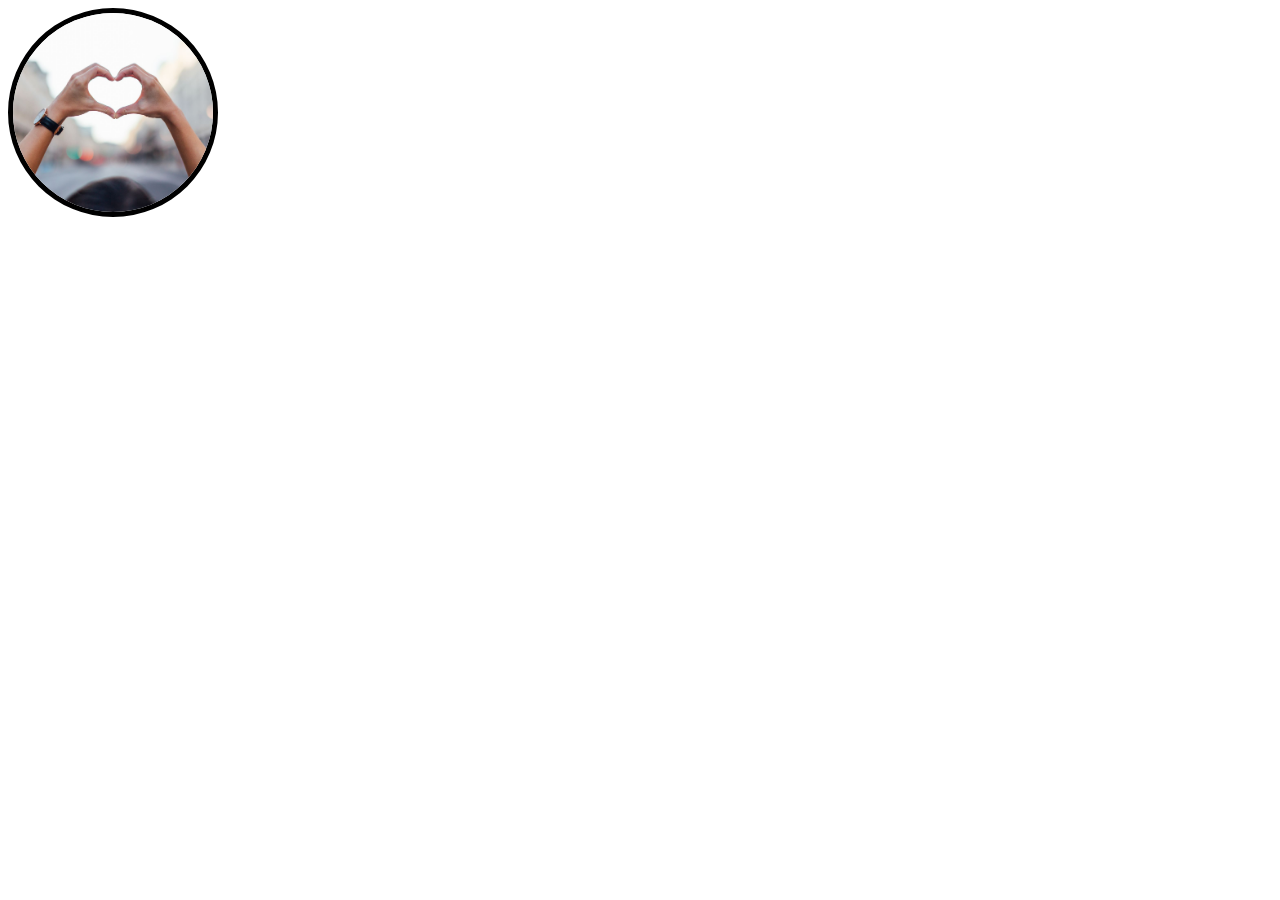
<file: html with css/animation1.html>
<!DOCTYPE html>
<html lnag = "kr">
    <head>
        <title>The Nico Times</title>
        <style>
            @keyframes superSexyCoinFlip /*애니메이션 이름 */ {
                from{
                    transform: rotateY(0) ;
                }
                to{
                    transform: rotateY(180deg) translateX(100px);
                }
            }
            img {
                border : 5px solid black;
                width: 200px;
                border-radius: 50%;
                animation: superSexyCoinFlip 5s ease-in-out infinite;
                /* 마우스 무빙없이 계속 실행되게 하기 */
            }
        </style>
    </head>
<body>
    <img src="logo.jpg" /></a>
</body>
</html>
</file>
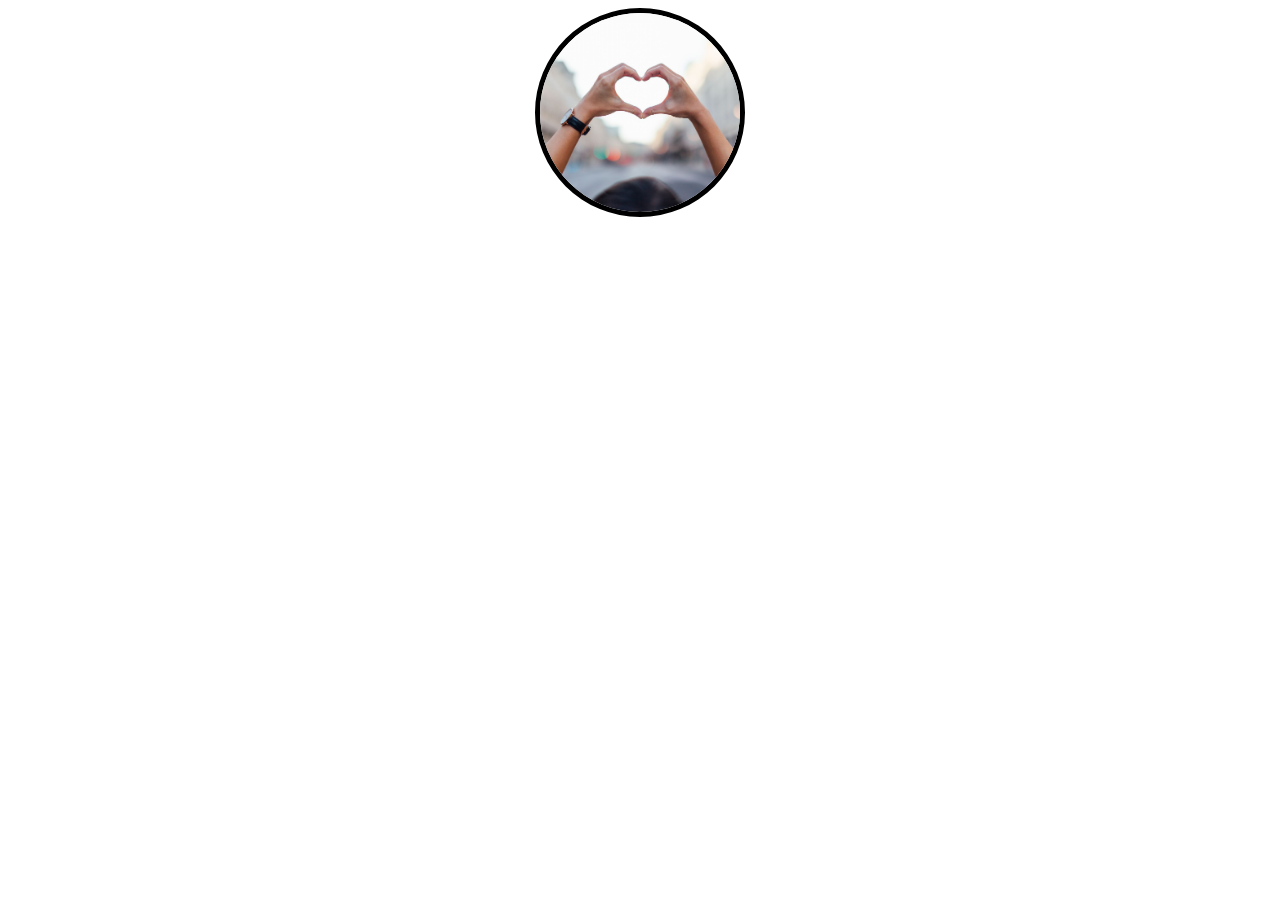
<file: html with css/animation2.html>
<!DOCTYPE html>
<html lnag = "kr">
    <head>
        <title>The Nico Times</title>
        <style>
            body {
                display: flex;
                justify-content: center;
            } /*단계별로 적용시키기 끊어지는거 없이 연속적으로 */
            @keyframes superSexyCoinFlip{
                0%{
                    transform: rotateY(0);
                }
                25%{
                    transform: scale(2);
                    
                }
                50%{
                    border-radius: 0px;
                    transform: rotateY(180deg) translateY(100px);
                    border-color: tomato;
                    opacity:0;

                }
                75%{
                    transform: scale(5);
                    border-radius: 20px;
                }  
                100%{
                    transform: rotateY(0);
                }
            }
            img {
                border : 5px solid black;
                border-radius: 50%;
                width: 200px;
                animation: superSexyCoinFlip 5s ease-in-out infinite;
                /* 마우스 무빙없이 계속 실행되게 하기 */
            }
        </style>
    </head>
<body>
    <img src="logo.jpg" /></a>
</body>
</html>
</file>
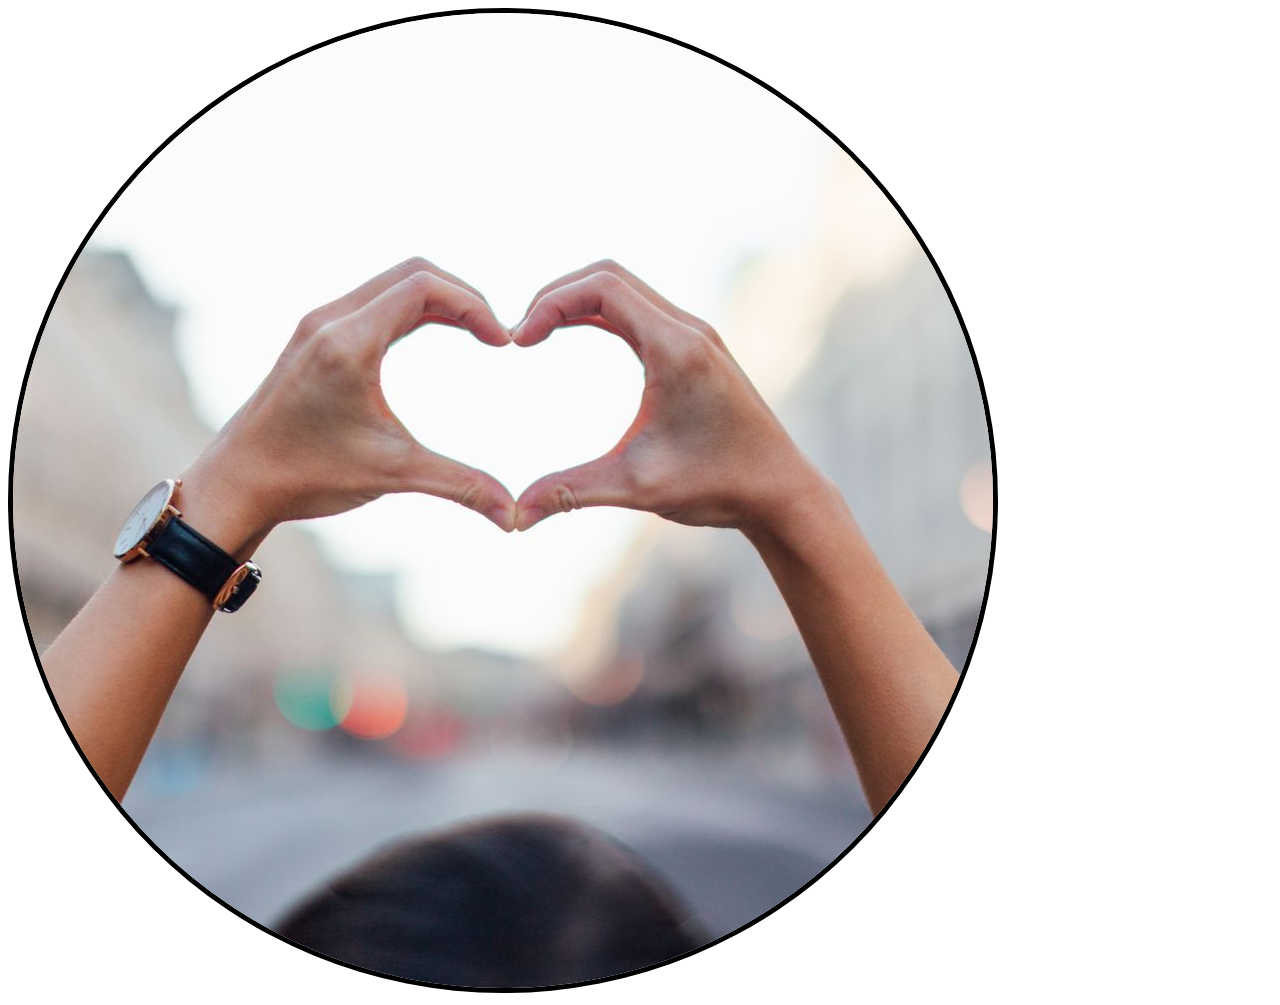
<file: html with css/transformation.html>
<!DOCTYPE html>
<html lnag = "kr">
    <head>
        <title>The Nico Times</title>
        <style>
            img {
                border : 5px solid black;
                border-radius: 50%;
                transition: transform 2s ease-in-out;
                 /* hover의 기능을 추가시켜 transition의 에니메이션 기능 적용 */

            }
            img:hover{
                transform: matrix(1.0, 2.0, 3.0, 4.0, 5.0, 6.0);

            }
        </style>
    </head>
<body>
    <img src="logo.jpg" /></a>
</body>
</html>












</html>
</file>
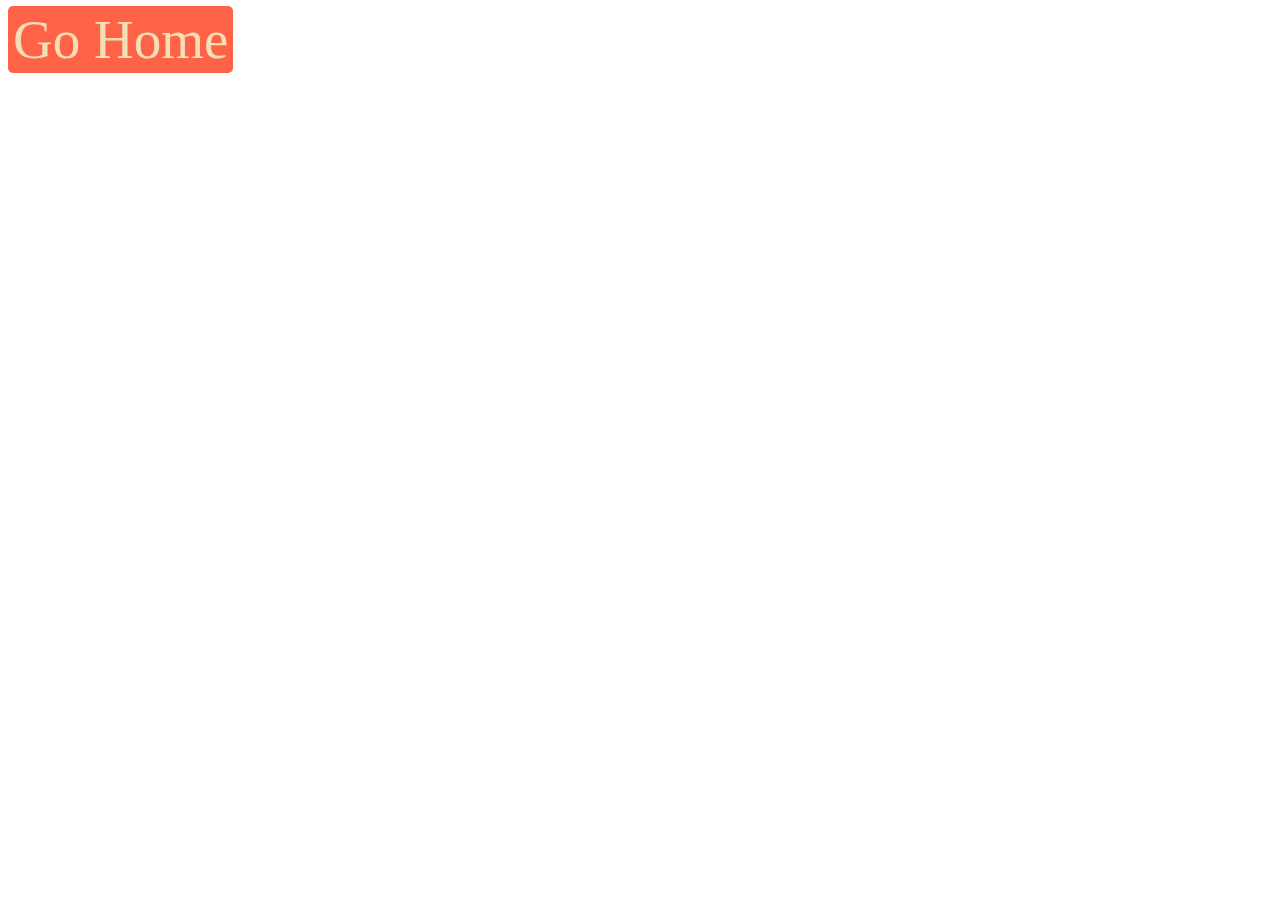
<file: html with css/transition.html>
<!DOCTYPE html>
<html lnag = "kr">
    <head>
        <title>The Nico Times</title>
        <style>  /* transition 속성은 state가 "없는" 요소에 붙여야함 */
            a {
                color : wheat;
                background-color: tomato;
                text-decoration: none;
                padding: 3px 5px; 
                border-radius: 5px;
                font-size : 55px;
                transition: all 5s ease-in-out;
                /* transition에서 적용시킬 속성들은 transition이 없는 곳에서도 동일하게 적용시켜줘야함 */

            }
            a:hover { /* 마우스를 위에다 올려놓을떄 변화를 일으킴 (hover: state) */
                border-radius: 30px;
                color: tomato;
                background-color: wheat;


            }
        </style>
    </head>
<body>
    <a href = "#">Go Home</a>
</body>
</html>
</file>
